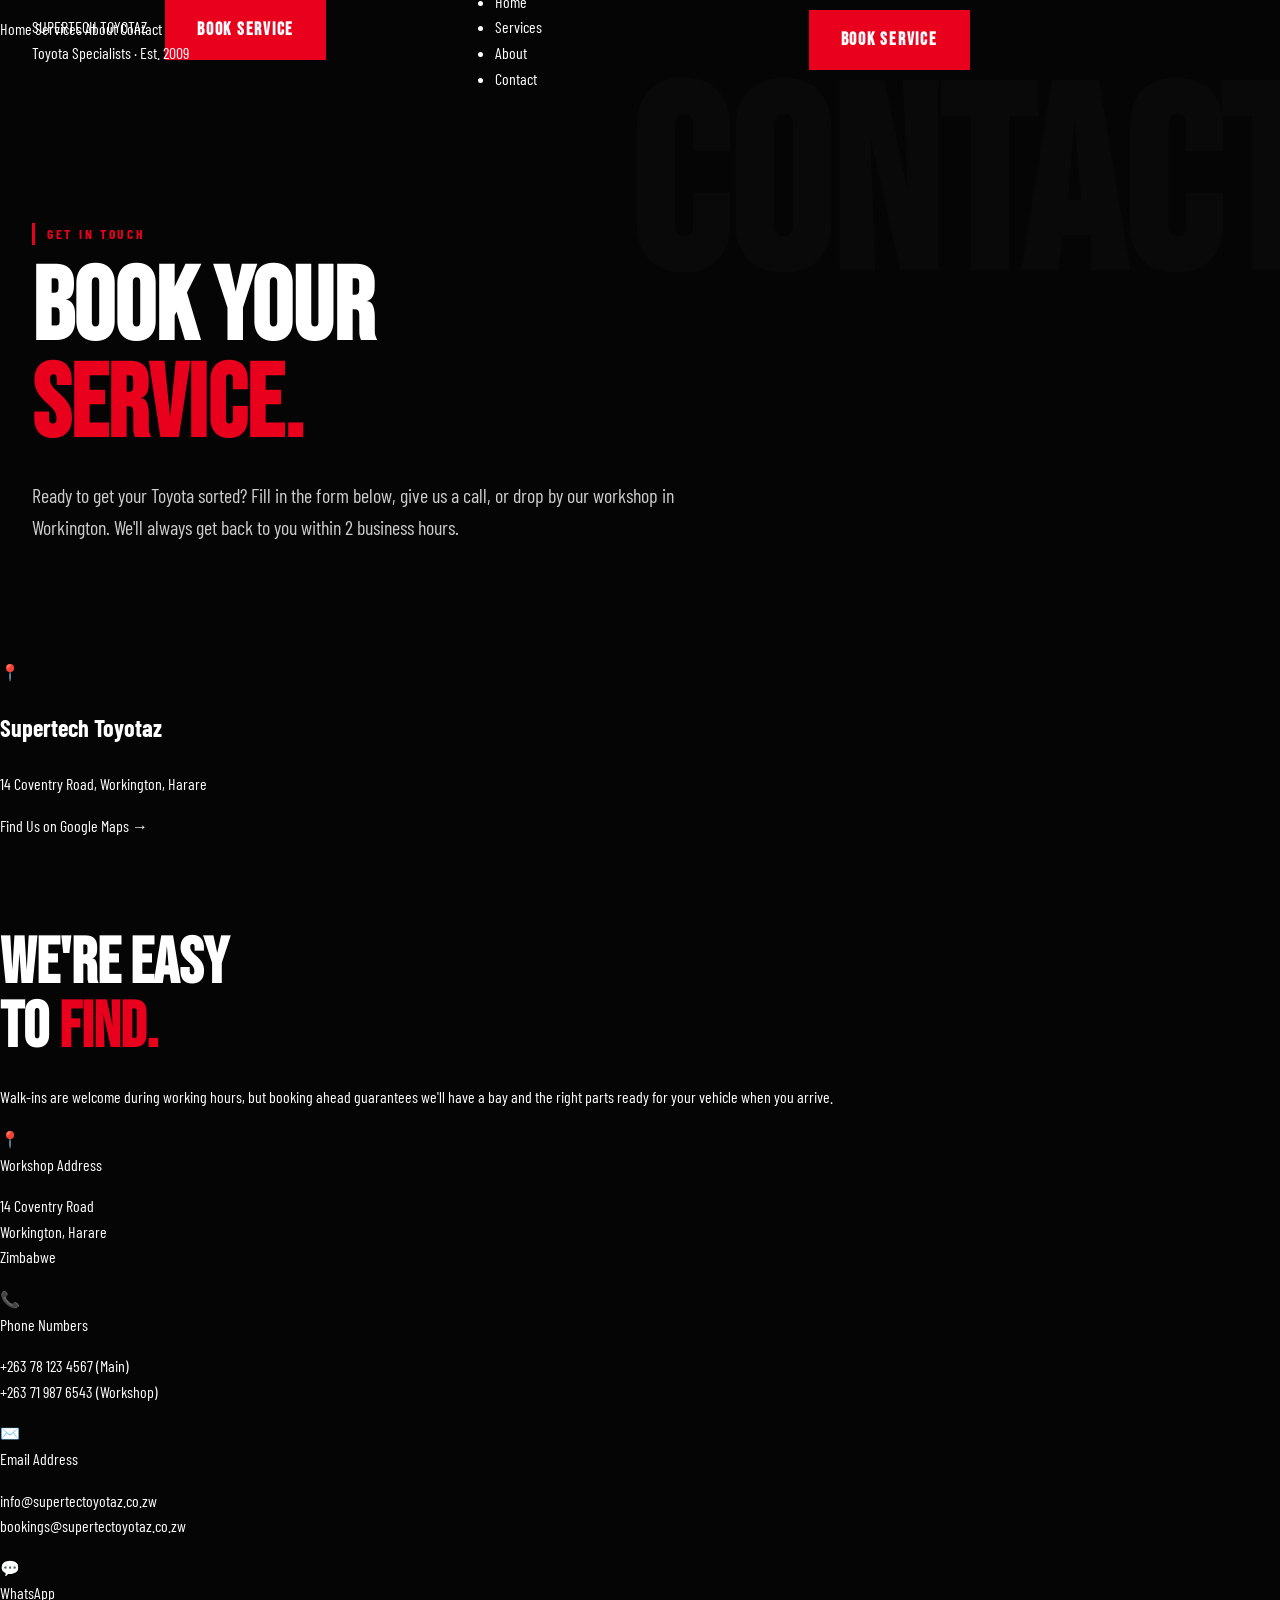
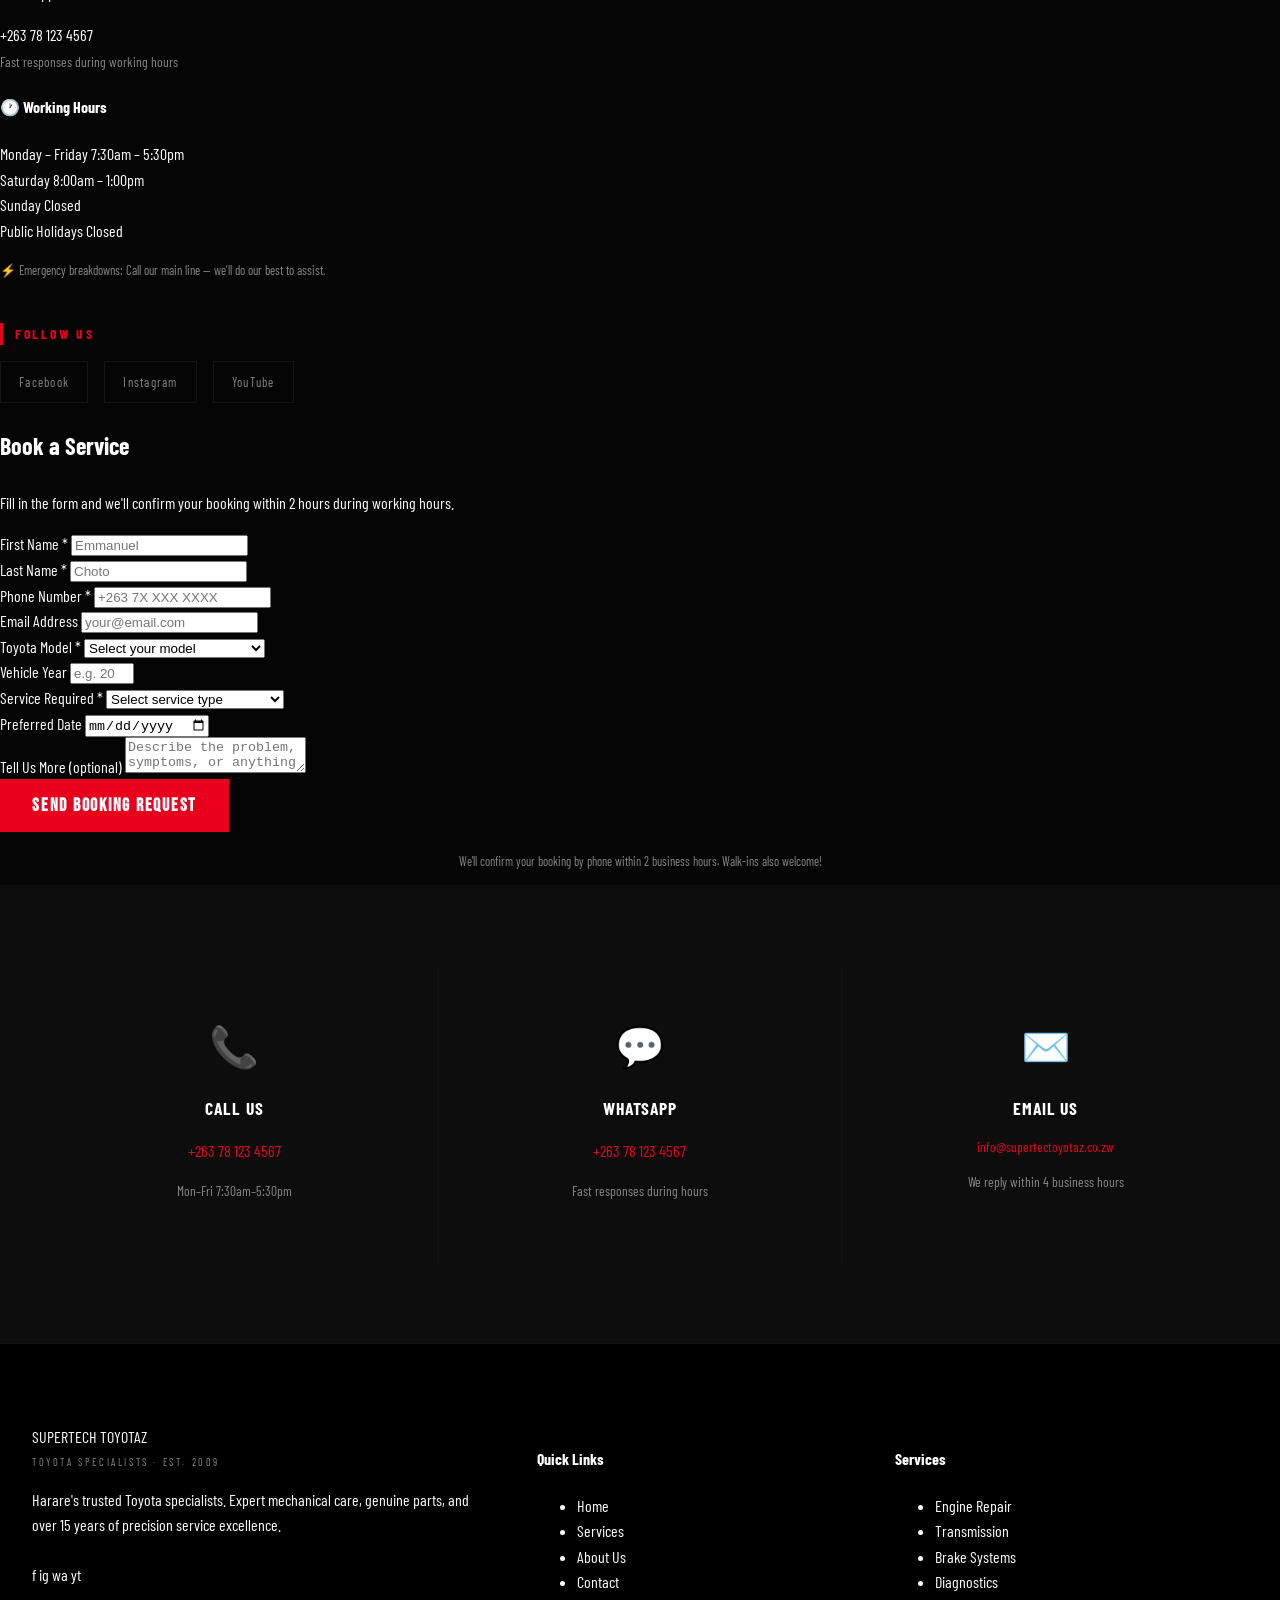
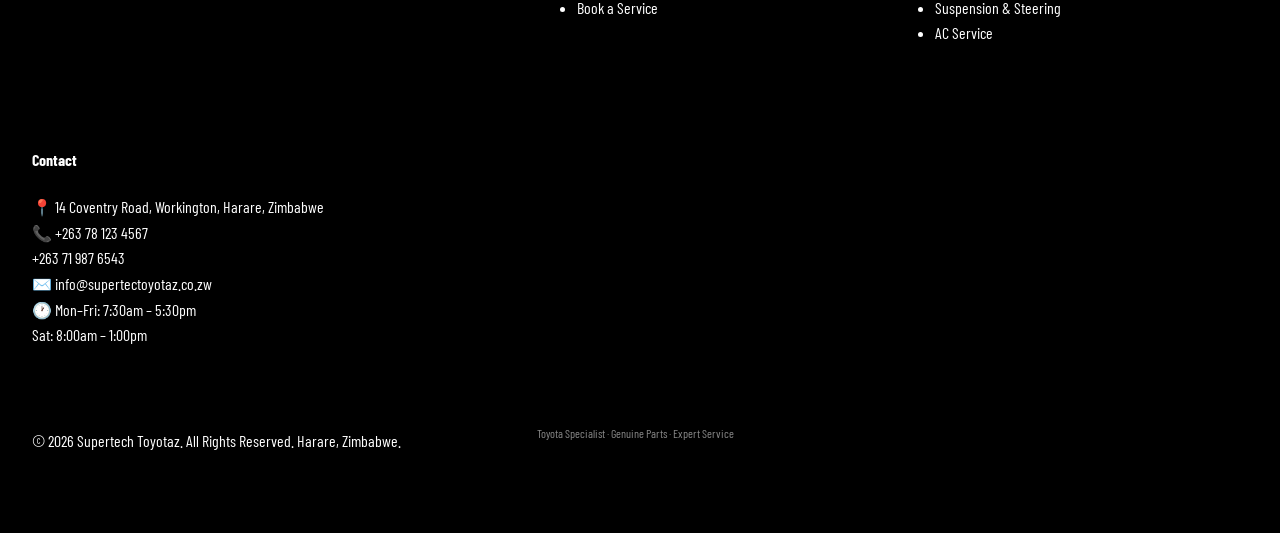
<file: contact.html>
<!DOCTYPE html>
<html lang="en">
<head>
  <meta charset="UTF-8" />
  <meta name="viewport" content="width=device-width, initial-scale=1.0" />
  <meta name="description" content="Contact Supertech Toyotaz — book a service, get a quote or find us in Workington, Harare, Zimbabwe." />
  <title>Contact & Book | Supertech Toyotaz — Harare</title>
  <link rel="icon" href="data:image/svg+xml,<svg xmlns='http://www.w3.org/2000/svg' viewBox='0 0 100 100'><text y='.9em' font-size='90'>🔧</text></svg>" />
  <link rel="stylesheet" href="css/global.css" />
  <link rel="stylesheet" href="css/pages.css" />
</head>
<body class="noise">

  <!-- ===== PAGE HERO ===== -->
  <div class="page-hero">
    <div class="bg-text">CONTACT</div>
    <div class="section-label" data-reveal="left"><span>Get In Touch</span></div>
    <h1 class="h1" data-reveal="up">
      Book Your<br>
      <span style="color:var(--red)">Service.</span>
    </h1>
    <p data-reveal="up" class="delay-2">
      Ready to get your Toyota sorted? Fill in the form below, give us a call, or drop by our workshop in Workington. We'll always get back to you within 2 business hours.
    </p>
  </div>

  <!-- ===== MAP ===== -->
  <div class="map-section">
    <div class="map-placeholder">
      <div class="map-pin">
        <div class="map-pin-icon">📍</div>
        <h3>Supertech Toyotaz</h3>
        <p>14 Coventry Road, Workington, Harare</p>
      </div>
    </div>
    <div class="map-overlay">Find Us on Google Maps →</div>
  </div>

  <!-- ===== CONTACT LAYOUT ===== -->
  <div class="contact-layout">

    <!-- INFO COLUMN -->
    <div class="contact-info">
      <div class="section-label" data-reveal="left"><span>Our Details</span></div>
      <h2 class="h2" data-reveal="up">We're Easy<br>to <span style="color:var(--red)">Find.</span></h2>
      <p data-reveal="up">
        Walk-ins are welcome during working hours, but booking ahead guarantees we'll have a bay and the right parts ready for your vehicle when you arrive.
      </p>

      <div class="contact-details">
        <div class="contact-detail-item" data-reveal="left">
          <div class="contact-detail-icon">📍</div>
          <div class="contact-detail-text">
            <div class="label">Workshop Address</div>
            <p>14 Coventry Road<br>Workington, Harare<br>Zimbabwe</p>
          </div>
        </div>

        <div class="contact-detail-item" data-reveal="left" class="delay-1">
          <div class="contact-detail-icon">📞</div>
          <div class="contact-detail-text">
            <div class="label">Phone Numbers</div>
            <p>
              <a href="tel:+263781234567" data-phone style="color:var(--grey-lt);transition:color 0.3s" onmouseover="this.style.color='var(--red)'" onmouseout="this.style.color='var(--grey-lt)'">+263 78 123 4567</a> (Main)<br>
              <a href="tel:+263719876543" data-phone style="color:var(--grey-lt);transition:color 0.3s" onmouseover="this.style.color='var(--red)'" onmouseout="this.style.color='var(--grey-lt)'">+263 71 987 6543</a> (Workshop)
            </p>
          </div>
        </div>

        <div class="contact-detail-item" data-reveal="left" class="delay-2">
          <div class="contact-detail-icon">✉️</div>
          <div class="contact-detail-text">
            <div class="label">Email Address</div>
            <p>
              <a href="mailto:info@supertectoyotaz.co.zw" style="color:var(--grey-lt);transition:color 0.3s" onmouseover="this.style.color='var(--red)'" onmouseout="this.style.color='var(--grey-lt)'">info@supertectoyotaz.co.zw</a><br>
              <a href="mailto:bookings@supertectoyotaz.co.zw" style="color:var(--grey-lt);transition:color 0.3s" onmouseover="this.style.color='var(--red)'" onmouseout="this.style.color='var(--grey-lt)'">bookings@supertectoyotaz.co.zw</a>
            </p>
          </div>
        </div>

        <div class="contact-detail-item" data-reveal="left" class="delay-3">
          <div class="contact-detail-icon">💬</div>
          <div class="contact-detail-text">
            <div class="label">WhatsApp</div>
            <p>
              <a href="https://wa.me/263781234567" target="_blank" style="color:var(--grey-lt);transition:color 0.3s" onmouseover="this.style.color='var(--red)'" onmouseout="this.style.color='var(--grey-lt)'">+263 78 123 4567</a><br>
              <span style="color:var(--grey);font-size:0.85rem">Fast responses during working hours</span>
            </p>
          </div>
        </div>
      </div>

      <div class="hours-grid" data-reveal="up">
        <h4>🕐 Working Hours</h4>
        <div class="hours-row">
          <span class="day">Monday – Friday</span>
          <span class="time">7:30am – 5:30pm</span>
        </div>
        <div class="hours-row">
          <span class="day">Saturday</span>
          <span class="time">8:00am – 1:00pm</span>
        </div>
        <div class="hours-row">
          <span class="day">Sunday</span>
          <span class="time closed">Closed</span>
        </div>
        <div class="hours-row">
          <span class="day">Public Holidays</span>
          <span class="time closed">Closed</span>
        </div>
        <p style="margin-top:1rem;font-size:0.8rem;color:var(--grey)">⚡ Emergency breakdowns: Call our main line — we'll do our best to assist.</p>
      </div>

      <!-- Social -->
      <div style="margin-top:2.5rem" data-reveal="up">
        <div class="section-label" style="margin-bottom:1rem"><span>Follow Us</span></div>
        <div style="display:flex;gap:1rem;flex-wrap:wrap">
          <a href="#" style="display:flex;align-items:center;gap:0.5rem;padding:10px 18px;border:1px solid var(--dark-3);color:var(--grey);font-family:var(--font-cond);font-size:0.8rem;letter-spacing:0.1em;transition:all 0.3s" onmouseover="this.style.borderColor='var(--red)';this.style.color='var(--white)'" onmouseout="this.style.borderColor='var(--dark-3)';this.style.color='var(--grey)'">
            Facebook
          </a>
          <a href="#" style="display:flex;align-items:center;gap:0.5rem;padding:10px 18px;border:1px solid var(--dark-3);color:var(--grey);font-family:var(--font-cond);font-size:0.8rem;letter-spacing:0.1em;transition:all 0.3s" onmouseover="this.style.borderColor='var(--red)';this.style.color='var(--white)'" onmouseout="this.style.borderColor='var(--dark-3)';this.style.color='var(--grey)'">
            Instagram
          </a>
          <a href="#" style="display:flex;align-items:center;gap:0.5rem;padding:10px 18px;border:1px solid var(--dark-3);color:var(--grey);font-family:var(--font-cond);font-size:0.8rem;letter-spacing:0.1em;transition:all 0.3s" onmouseover="this.style.borderColor='var(--red)';this.style.color='var(--white)'" onmouseout="this.style.borderColor='var(--dark-3)';this.style.color='var(--grey)'">
            YouTube
          </a>
        </div>
      </div>
    </div>

    <!-- FORM COLUMN -->
    <div class="contact-form-wrap" data-reveal="up">
      <div class="form-header">
        <h3>Book a Service</h3>
        <p>Fill in the form and we'll confirm your booking within 2 hours during working hours.</p>
      </div>

      <form class="contact-form" novalidate>
        <div class="form-row">
          <div class="form-group">
            <label for="first-name">First Name *</label>
            <input type="text" id="first-name" name="first_name" placeholder="Emmanuel" required />
          </div>
          <div class="form-group">
            <label for="last-name">Last Name *</label>
            <input type="text" id="last-name" name="last_name" placeholder="Choto" required />
          </div>
        </div>

        <div class="form-row">
          <div class="form-group">
            <label for="phone">Phone Number *</label>
            <input type="tel" id="phone" name="phone" placeholder="+263 7X XXX XXXX" required />
          </div>
          <div class="form-group">
            <label for="email">Email Address</label>
            <input type="email" id="email" name="email" placeholder="your@email.com" />
          </div>
        </div>

        <div class="form-row">
          <div class="form-group">
            <label for="vehicle-model">Toyota Model *</label>
            <select id="vehicle-model" name="vehicle_model" required>
              <option value="" disabled selected>Select your model</option>
              <optgroup label="SUVs">
                <option>Land Cruiser 70 Series</option>
                <option>Land Cruiser 200 Series</option>
                <option>Land Cruiser 300 Series</option>
                <option>Land Cruiser Prado</option>
                <option>Fortuner</option>
                <option>RAV4</option>
              </optgroup>
              <optgroup label="Bakkies & Commercial">
                <option>Hilux (Single Cab)</option>
                <option>Hilux (Double Cab)</option>
                <option>Hiace</option>
                <option>Dyna</option>
              </optgroup>
              <optgroup label="Sedans & Hatchbacks">
                <option>Corolla</option>
                <option>Camry</option>
                <option>Yaris</option>
                <option>Vitz</option>
              </optgroup>
              <optgroup label="Hybrid">
                <option>Prius</option>
                <option>Yaris Cross Hybrid</option>
                <option>HiLux Hybrid</option>
              </optgroup>
              <option value="other">Other Toyota Model</option>
            </select>
          </div>
          <div class="form-group">
            <label for="vehicle-year">Vehicle Year</label>
            <input type="number" id="vehicle-year" name="vehicle_year" placeholder="e.g. 2018" min="1985" max="2025" />
          </div>
        </div>

        <div class="form-group">
          <label for="service-type">Service Required *</label>
          <select id="service-type" name="service_type" required>
            <option value="" disabled selected>Select service type</option>
            <option>Basic Service (Oil & Filter)</option>
            <option>Full Service</option>
            <option>Major Service</option>
            <option>Engine Repair / Rebuild</option>
            <option>Transmission / Gearbox</option>
            <option>Brake System</option>
            <option>Computer Diagnostic</option>
            <option>Air Conditioning</option>
            <option>Suspension & Steering</option>
            <option>Electrical Fault</option>
            <option>Pre-Purchase Inspection</option>
            <option>Other / Not Sure</option>
          </select>
        </div>

        <div class="form-group">
          <label for="preferred-date">Preferred Date</label>
          <input type="date" id="preferred-date" name="preferred_date" />
        </div>

        <div class="form-group">
          <label for="message">Tell Us More (optional)</label>
          <textarea id="message" name="message" placeholder="Describe the problem, symptoms, or anything else we should know about your vehicle..."></textarea>
        </div>

        <button type="submit" class="btn btn-primary btn-arrow form-submit">Send Booking Request</button>

        <p style="font-size:0.78rem;color:var(--grey);margin-top:1.25rem;text-align:center">
          We'll confirm your booking by phone within 2 business hours. Walk-ins also welcome!
        </p>
      </form>
    </div>
  </div>

  <!-- ===== QUICK ACTIONS ===== -->
  <section style="background:var(--dark-2);padding:80px var(--gutter)">
    <div style="max-width:var(--max-w);margin:0 auto">
      <div class="grid-3" style="gap:1px;background:var(--dark-3)">
        <a href="tel:+263781234567" style="display:block;background:var(--dark-2);padding:3rem;text-align:center;transition:background 0.3s" onmouseover="this.style.background='var(--dark-3)'" onmouseout="this.style.background='var(--dark-2)'">
          <div style="font-size:2.5rem;margin-bottom:1rem">📞</div>
          <h3 style="font-family:var(--font-cond);font-size:1.1rem;font-weight:700;text-transform:uppercase;letter-spacing:0.05em;margin-bottom:0.5rem">Call Us</h3>
          <p style="color:var(--red);font-family:var(--font-cond);font-size:1rem">+263 78 123 4567</p>
          <p style="color:var(--grey);font-size:0.85rem;margin-top:0.5rem">Mon–Fri 7:30am–5:30pm</p>
        </a>
        <a href="https://wa.me/263781234567" target="_blank" style="display:block;background:var(--dark-2);padding:3rem;text-align:center;transition:background 0.3s" onmouseover="this.style.background='var(--dark-3)'" onmouseout="this.style.background='var(--dark-2)'">
          <div style="font-size:2.5rem;margin-bottom:1rem">💬</div>
          <h3 style="font-family:var(--font-cond);font-size:1.1rem;font-weight:700;text-transform:uppercase;letter-spacing:0.05em;margin-bottom:0.5rem">WhatsApp</h3>
          <p style="color:var(--red);font-family:var(--font-cond);font-size:1rem">+263 78 123 4567</p>
          <p style="color:var(--grey);font-size:0.85rem;margin-top:0.5rem">Fast responses during hours</p>
        </a>
        <a href="mailto:info@supertectoyotaz.co.zw" style="display:block;background:var(--dark-2);padding:3rem;text-align:center;transition:background 0.3s" onmouseover="this.style.background='var(--dark-3)'" onmouseout="this.style.background='var(--dark-2)'">
          <div style="font-size:2.5rem;margin-bottom:1rem">✉️</div>
          <h3 style="font-family:var(--font-cond);font-size:1.1rem;font-weight:700;text-transform:uppercase;letter-spacing:0.05em;margin-bottom:0.5rem">Email Us</h3>
          <p style="color:var(--red);font-family:var(--font-cond);font-size:0.85rem">info@supertectoyotaz.co.zw</p>
          <p style="color:var(--grey);font-size:0.85rem;margin-top:0.5rem">We reply within 4 business hours</p>
        </a>
      </div>
    </div>
  </section>

  <script src="js/global.js"></script>
  <script src="js/pages.js"></script>
  <script>document.addEventListener('DOMContentLoaded', () => STPAGES.initContactPage());</script>
</body>
</html>
</file>
<file: css/global.css>
/* =============================================
   SUPERTECH TOYOTAZ — GLOBAL STYLES
   Refactored: Modern Industrial Precision
   ============================================= */

@import url('https://fonts.googleapis.com/css2?family=Bebas+Neue&family=Barlow:ital,wght@0,300;0,400;0,500;0,600;0,700;1,300&family=Barlow+Condensed:wght@400;600;700&display=swap');

/* ---- 1. DESIGN TOKENS ---- */
:root {
  /* Brand Colors */
  --clr-red:       #E8001D;
  --clr-red-rgb:   232, 0, 29; /* For translucent variations */
  --clr-red-dark:  #A8001A;
  --clr-black:     #0A0A0A;
  --clr-dark-1:    #111111;
  --clr-dark-2:    #1A1A1A;
  --clr-grey:      #888888;
  --clr-white:     #F5F5F0;

  /* Typography */
  --ff-display: 'Bebas Neue', sans-serif;
  --ff-cond:    'Barlow Condensed', sans-serif;
  --ff-body:    'Barlow', sans-serif;

  /* Layout */
  --nav-h:   80px;
  --max-w:   1280px;
  --gutter:  clamp(1.5rem, 5vw, 4rem);
  
  /* Shared Transitions */
  --ease: cubic-bezier(0.25, 0.46, 0.45, 0.94);
  --ts-fast: 0.2s var(--ease);
  --ts-base: 0.4s var(--ease);
}

/* ---- 2. MODERN RESET & BASE ---- */
*, *::before, *::after { box-sizing: border-box; }

:where(html) {
  scroll-behavior: smooth;
  font-size: 16px;
}

/* Strip browser default bullet layouts */
.nav__menu {
  display: flex;             /* Forces links onto a clean horizontal line */
  align-items: center;       /* Centers links vertically */
  gap: 2.5rem;               /* Adds uniform space between menu items */
  list-style: none;          /* THE FIX: Removes the bullet points entirely */
  margin: 0;
  padding: 0;
}

/* Ensure individual wrapper line items don't add hidden padding */
.nav__menu li {
  list-style-type: none;     /* Double safety block to kill bullets */
  margin: 0;
  padding: 0;
}

/* Setup structural flex grid rules for the entire bar container */
.nav__container {
  width: 100%;
  max-width: 1400px;
  margin: 0 auto;
  padding: 0 2rem;
  display: flex;
  justify-content: space-between; /* Pushes Logo to left, Menu to middle, CTA to right */
  align-items: center;
}

/* Quick styles for the layout matching image_ee319d */
.nav__phone {
  font-family: 'Barlow Condensed', sans-serif;
  color: #fff;
  text-decoration: none;
  font-weight: 700;
  font-size: 1.2rem;
  margin-right: 1.5rem;
}

/* ---- SITE FOOTER STYLES ---- */
.site-footer {
  background: #0a0a0a;
  color: #fff;
  padding: 4rem 0 0 0;
  border-top: 3px solid #E8001D; /* Clean red accent line on top */
  font-family: 'Barlow Condensed', sans-serif;
  letter-spacing: 0.05em;
}

.footer__container {
  max-width: 1400px;
  margin: 0 auto;
  padding: 0 2rem 3rem 2rem;
  display: grid;
  grid-template-columns: 2fr 1fr 1fr; /* Brand gets more room */
  gap: 3rem;
}

/* Column General Styling */
.footer__col {
  display: flex;
  flex-direction: column;
}

.footer__title {
  font-family: 'Bebas Neue', sans-serif;
  font-size: 1.4rem;
  color: #fff;
  text-transform: uppercase;
  margin-bottom: 1.5rem;
  letter-spacing: 1px;
}

/* Description Text */
.footer__description {
  color: #999;
  font-size: 0.95rem;
  line-height: 1.6;
  margin-top: 1rem;
  max-width: 320px;
}

/* Lists Reset */
.footer__links, 
.footer__info {
  list-style: none;
  padding: 0;
  margin: 0;
  display: flex;
  flex-direction: column;
  gap: 0.75rem;
}

/* Links Styling */
.footer__links a {
  color: #aaa;
  text-decoration: none;
  font-weight: 500;
  font-size: 0.95rem;
  text-transform: uppercase;
  transition: color 0.2s ease, padding-left 0.2s ease;
}

.footer__links a:hover {
  color: #E8001D;
  padding-left: 5px; /* Subtle kinetic slide out on hover */
}

/* Contact Info Items */
.footer__info li {
  color: #aaa;
  font-size: 0.95rem;
  display: flex;
  align-items: center;
  gap: 10px;
}

.footer__info .icon {
  color: #E8001D;
}

/* Bottom Copyright Strip */
.footer__bottom {
  background: #050505;
  border-top: 1px solid #1a1a1a;
  padding: 1.5rem 0;
  color: #666;
  font-size: 0.85rem;
}

.footer__bottom-container {
  max-width: 1400px;
  margin: 0 auto;
  padding: 0 2rem;
  display: flex;
  justify-content: space-between;
  align-items: center;
}

.footer__dev-link {
  color: #999;
  text-decoration: none;
  font-weight: 600;
}

.footer__dev-link:hover {
  color: #E8001D;
}

/* Responsive Breakpoint for Mobile/Tablets */
@media (max-width: 900px) {
  .footer__container {
    grid-template-columns: 1fr; /* Stacks column by column */
    gap: 2.5rem;
  }
  
  .footer__bottom-container {
    flex-direction: column;
    gap: 0.5rem;
    text-align: center;
  }
}

body {
  background: var(--clr-black);
  color: var(--clr-white);
  font-family: var(--ff-body);
  line-height: 1.6;
  overflow-x: hidden;
  cursor: none; /* Hide default for custom cursor */
}

:where(a) { color: inherit; text-decoration: none; display: inline-block; }
:where(img) { display: block; max-width: 100%; height: auto; object-fit: cover; }
:where(button) { cursor: none; border: none; background: none; font-family: inherit; }

/* ---- 3. CUSTOM CURSOR (Performance Optimized) ---- */
.cursor-wrapper {
  position: fixed;
  top: 0; left: 0;
  pointer-events: none;
  z-index: 9999;
}

.cursor-dot {
  width: 12px; height: 12px;
  background: var(--clr-red);
  border-radius: 50%;
  mix-blend-mode: difference;
  transition: transform var(--ts-fast);
}

.cursor-outline {
  width: 40px; height: 40px;
  border: 1px solid rgba(var(--clr-red-rgb), 0.4);
  border-radius: 50%;
  margin: -14px 0 0 -14px; /* Offset to center */
  transition: all var(--ts-base);
}

/* Cursor Interaction States */
body:has(a:hover, button:hover) .cursor-dot { transform: scale(3); background: var(--clr-white); }
body:has(a:hover, button:hover) .cursor-outline { opacity: 0; }

/* ---- 4. NAVIGATION COMPONENT ---- */
.nav {
  position: fixed;
  inset: 0 0 auto 0;
  height: var(--nav-h);
  z-index: 1000;
  display: flex;
  align-items: center;
  justify-content: space-between;
  padding: 0 var(--gutter);
  transition: background var(--ts-base), backdrop-filter var(--ts-base);
}

.nav--scrolled {
  background: rgba(10, 10, 10, 0.85);
  border-bottom: 1px solid rgba(var(--clr-red-rgb), 0.2);
  backdrop-filter: blur(15px);
}

.nav__logo {
  display: flex; flex-direction: column; line-height: 1;
}

.nav__logo .brand {
  font-family: var(--ff-display);
  font-size: 1.8rem;
  letter-spacing: 0.05em;
}

.nav__logo span { color: var(--clr-red); }

.nav__links {
  display: flex; gap: clamp(1rem, 3vw, 2.5rem); align-items: center;
}

.nav__link {
  font-family: var(--ff-cond);
  font-size: 0.85rem;
  letter-spacing: 0.15em;
  text-transform: uppercase;
  color: var(--clr-grey);
  position: relative;
  transition: color var(--ts-fast);
}

.nav__link:hover, .nav__link.is-active { color: var(--clr-white); }

.nav__link::after {
  content: '';
  position: absolute;
  inset: auto 0 -4px 0;
  height: 2px;
  background: var(--clr-red);
  transform: scaleX(0);
  transition: transform var(--ts-fast);
}

.nav__link:hover::after, .nav__link.is-active::after { transform: scaleX(1); }

/* ---- 5. HEADINGS & TYPOGRAPHY ---- */
.text-display {
  font-family: var(--ff-display);
  text-transform: uppercase;
  line-height: 0.9;
}

h1, .h1 { font-size: clamp(4rem, 12vw, 9rem); }
h2, .h2 { font-size: clamp(2.5rem, 8vw, 5.5rem); }
h3, .h3 { font-family: var(--ff-cond); font-size: 1.5rem; font-weight: 700; }

.section-label {
  display: flex; align-items: center; gap: 1rem;
  font-family: var(--ff-cond);
  font-size: 0.75rem;
  letter-spacing: 0.3em;
  color: var(--clr-red);
  text-transform: uppercase;
}

.section-label::before {
  content: ''; width: 40px; height: 2px; background: currentColor;
}

/* ---- 6. BUTTON SYSTEM ---- */
.btn {
  display: inline-flex;
  align-items: center;
  gap: 1rem;
  padding: 1rem 2.5rem;
  font-family: var(--ff-cond);
  font-size: 0.9rem;
  font-weight: 700;
  letter-spacing: 0.15em;
  text-transform: uppercase;
  border-radius: 0; /* Industrial feel */
  transition: all var(--ts-fast);
}

.btn--primary {
  background: var(--clr-red);
  color: var(--clr-white);
}

.btn--primary:hover {
  background: var(--clr-red-dark);
  transform: skewX(-5deg); /* Bold industrial motion */
}

.btn--outline {
  border: 2px solid var(--clr-white);
  color: var(--clr-white);
}

.btn--outline:hover {
  background: var(--clr-white);
  color: var(--clr-black);
}

/* ---- 7. UTILITIES & GRIDS ---- */
.section {
  padding-block: clamp(4rem, 10vw, 8rem);
  padding-inline: var(--gutter);
  max-width: var(--max-w);
  margin-inline: auto;
}

.grid {
  display: grid;
  gap: 2rem;
}

@media (min-width: 768px) {
  .grid--2 { grid-template-columns: repeat(2, 1fr); }
  .grid--3 { grid-template-columns: repeat(3, 1fr); }
  .grid--4 { grid-template-columns: repeat(4, 1fr); }
}

/* Industrial Card */
.card {
  background: var(--clr-dark-2);
  padding: 2.5rem;
  border: 1px solid transparent;
  transition: var(--ts-base);
}

.card:hover {
  border-color: rgba(var(--clr-red-rgb), 0.5);
  background: var(--clr-dark-1);
}

/* ---- 8. OVERLAYS & TEXTURES ---- */
.noise-overlay {
  position: fixed; inset: 0;
  background-image: url("data:image/svg+xml,%3Csvg viewBox='0 0 200 200' xmlns='http://www.w3.org/2000/svg'%3E%3Cfilter id='n'%3E%3CfeTurbulence type='fractalNoise' baseFrequency='0.65' numOctaves='3' stitchTiles='stitch'/%3E%3C/filter%3E%3Crect width='100%25' height='100%25' filter='url(%23n)' opacity='0.05'/%3E%3C/svg%3E");
  pointer-events: none;
  z-index: 9998;
}

/* ---- 9. RESPONSIVE ADJUSTMENTS ---- */
@media (max-width: 768px) {
  body { cursor: auto; }
  .cursor-wrapper { display: none; }
  
  .nav__links { display: none; }
  
  .nav__hamburger {
    display: flex; flex-direction: column; gap: 6px;
  }
  
  .nav__hamburger span {
    width: 30px; height: 2px; background: var(--clr-white);
  }
}
</file>
<file: css/pages.css>
/* ==========================================
   SUPERTECH TOYOTAZ — ABOUT PAGE STYLES
   File: css/pages.css
   ========================================== */

/* --- ROOT UTILITIES & DESIGN SYSTEM TOKENS --- */
:root {
  --red: #E8001D;
  --dark-1: #050505;
  --dark-2: #0d0d0d;
  --dark-3: #141414;
  --white: #ffffff;
  --grey: #888888;
  --grey-light: #cccccc;
  --border-color: rgba(255, 255, 255, 0.08);
  --max-w: 1400px;
  --gutter: 2rem;
  --ff-display: 'Bebas Neue', sans-serif;
  --ff-body: 'Barlow Condensed', sans-serif;
  --ts-base: all 0.4s cubic-bezier(0.165, 0.84, 0.44, 1);
}

/* Base Body Override Guard */
body.noise {
  background-color: var(--dark-1);
  color: var(--white);
  font-family: var(--ff-body);
  margin: 0;
  padding: 0;
  overflow-x: hidden;
}

/* Layout Container Reset */
.container {
  width: 100%;
  max-width: var(--max-w);
  margin: 0 auto;
  padding-inline: var(--gutter);
  box-sizing: border-box;
}

/* Typography Defaults */
.h1 {
  font-family: var(--ff-display);
  font-size: clamp(3.5rem, 8vw, 6.5rem);
  line-height: 0.95;
  text-transform: uppercase;
  margin: 0 0 1.5rem 0;
  color: var(--white);
}

.h2 {
  font-family: var(--ff-display);
  font-size: clamp(2.5rem, 5vw, 4rem);
  line-height: 1;
  text-transform: uppercase;
  margin-bottom: 1.5rem;
  color: var(--white);
}

.h3 {
  font-family: var(--ff-display);
  font-size: 1.8rem;
  letter-spacing: 0.05em;
  color: var(--white);
  text-transform: uppercase;
}

/* Section Labels */
.section-label {
  display: inline-block;
  color: var(--red);
  font-weight: 700;
  font-size: 0.85rem;
  letter-spacing: 0.2em;
  text-transform: uppercase;
  margin-bottom: 1rem;
  border-left: 3px solid var(--red);
  padding-left: 12px;
}

/* ==========================================
   1. PAGE HERO
   ========================================== */
.page-hero {
  position: relative;
  padding: 10rem var(--gutter) 6rem;
  max-width: var(--max-w);
  margin: 0 auto;
  background: var(--dark-1);
  overflow: hidden;
}

.page-hero .bg-text {
  position: absolute;
  top: 2rem;
  right: -2rem;
  font-family: var(--ff-display);
  font-size: clamp(8rem, 20vw, 18rem);
  color: rgba(255, 255, 255, 0.02);
  line-height: 0.8;
  user-select: none;
  pointer-events: none;
  font-weight: 900;
}

.page-hero p {
  font-size: 1.25rem;
  color: var(--grey-light);
  max-width: 650px;
  line-height: 1.6;
}

/* ==========================================
   2. STATS SECTION
   ========================================== */
.stats-section {
  background: var(--dark-2);
  border-y: 1px solid var(--border-color);
  padding-block: 4rem;
}

.stats-inner {
  max-width: var(--max-w);
  margin: 0 auto;
  padding-inline: var(--gutter);
  display: grid;
  grid-template-columns: repeat(auto-fit, minmax(220px, 1fr));
  gap: 2.5rem;
}

.stat-item {
  border-left: 2px solid var(--red);
  padding-left: 1.5rem;
}

.stat-item .number {
  font-family: var(--ff-display);
  font-size: clamp(3rem, 5vw, 4.5rem);
  color: var(--white);
  line-height: 1;
  margin-bottom: 0.25rem;
}

.stat-item .label {
  color: var(--grey);
  font-size: 0.95rem;
  text-transform: uppercase;
  letter-spacing: 0.1em;
}

/* ==========================================
   3. STORY SECTION
   ========================================== */
.story-section {
  padding-block: 8rem;
  max-width: var(--max-w);
  margin: 0 auto;
  padding-inline: var(--gutter);
}

.story-layout {
  display: grid;
  grid-template-columns: 1fr 1.2fr;
  gap: 5rem;
  align-items: start;
  margin-top: 2rem;
}

/* Visual Collage Wrapper */
.story-visual {
  position: relative;
  min-height: 500px;
}

.story-img-main {
  width: 85%;
  height: 450px;
  background: #1a1a1a url('../img/workshop-main.jpg') center/cover no-repeat;
  border: 1px solid var(--border-color);
  position: relative;
}

.story-img-accent {
  position: absolute;
  bottom: -2rem;
  right: 0;
  width: 55%;
  height: 280px;
  background: #252525 url('../img/workshop-accent.jpg') center/cover no-repeat;
  border: 4px solid var(--dark-1);
  box-shadow: 0 20px 40px rgba(0,0,0,0.5);
}

.story-text p {
  color: var(--grey-light);
  font-size: 1.05rem;
  line-height: 1.7;
  margin-bottom: 1.5rem;
}

/* Master Tech Blockquote */
.story-quote {
  background: var(--dark-2);
  border-left: 4px solid var(--red);
  padding: 2rem;
  margin-block: 2.5rem;
}

.story-quote blockquote {
  margin: 0 0 1rem 0;
  font-size: 1.2rem;
  font-style: italic;
  color: var(--white);
  line-height: 1.5;
}

.story-quote cite {
  font-family: var(--ff-body);
  font-size: 0.85rem;
  color: var(--red);
  text-transform: uppercase;
  letter-spacing: 0.1em;
  font-style: normal;
  font-weight: 700;
}

/* Buttons */
.btn {
  display: inline-flex;
  align-items: center;
  gap: 12px;
  padding: 1rem 2rem;
  font-family: var(--ff-display);
  font-size: 1.1rem;
  text-transform: uppercase;
  letter-spacing: 0.1em;
  text-decoration: none;
  transition: var(--ts-base);
  cursor: pointer;
}

.btn-primary {
  background: var(--red);
  color: var(--white);
}

.btn-primary:hover {
  background: #ff1a35;
  transform: translateY(-3px);
  box-shadow: 0 10px 25px rgba(232, 0, 29, 0.3);
}

.btn-dark {
  background: var(--dark-1);
  color: var(--white);
}

.btn-dark:hover {
  background: var(--white);
  color: var(--dark-1);
}

.btn-outline {
  border: 1px solid var(--white);
  color: var(--white);
}

.btn-outline:hover {
  background: var(--white);
  color: var(--dark-1);
}

/* ==========================================
   4. TIMELINE SECTION
   ========================================== */
.timeline-section {
  background: var(--dark-2);
  padding-block: 8rem;
  border-top: 1px solid var(--border-color);
}

.timeline-inner {
  max-width: var(--max-w);
  margin: 0 auto;
  padding-inline: var(--gutter);
}

.timeline {
  position: relative;
  margin-top: 4rem;
  padding-left: 2rem;
  border-left: 2px solid var(--border-color);
}

.timeline-item {
  position: relative;
  margin-bottom: 3.5rem;
  padding-left: 1.5rem;
}

.timeline-item::before {
  content: '';
  position: absolute;
  left: -2.6rem;
  top: 0.25rem;
  width: 1rem;
  height: 1rem;
  border-radius: 50%;
  background: var(--dark-1);
  border: 2px solid var(--red);
  transition: var(--ts-base);
}

.timeline-item:hover::before {
  background: var(--red);
  box-shadow: 0 0 15px var(--red);
}

.timeline-year {
  font-family: var(--ff-display);
  font-size: 1.5rem;
  color: var(--red);
  margin-bottom: 0.25rem;
}

.timeline-item h3 {
  margin-bottom: 0.5rem;
}

.timeline-item p {
  color: var(--grey);
  max-width: 700px;
  line-height: 1.6;
  font-size: 0.95rem;
}

/* ==========================================
   5. TEAM SECTION
   ========================================== */
.team-section {
  padding-block: 8rem;
  max-width: var(--max-w);
  margin: 0 auto;
  padding-inline: var(--gutter);
}

.team-grid {
  display: grid;
  grid-template-columns: repeat(auto-fit, minmax(260px, 1fr));
  gap: 2.5rem;
  margin-top: 3rem;
}

.team-card {
  background: var(--dark-2);
  border: 1px solid var(--border-color);
  transition: var(--ts-base);
}

.team-card:hover {
  transform: translateY(-8px);
  border-color: var(--red);
}

.team-photo {
  height: 280px;
  background: var(--dark-3);
  display: flex;
  align-items: center;
  justify-content: center;
  border-bottom: 1px solid var(--border-color);
}

.team-placeholder {
  font-family: var(--ff-display);
  font-size: 3.5rem;
  color: rgba(255, 255, 255, 0.15);
  letter-spacing: 2px;
}

.team-info {
  padding: 1.5rem;
}

.team-info h3 {
  font-size: 1.5rem;
  margin-bottom: 0.25rem;
}

.team-info .role {
  color: var(--red);
  font-size: 0.85rem;
  text-transform: uppercase;
  letter-spacing: 0.1em;
  font-weight: 700;
  margin-bottom: 0.75rem;
}

.team-info .certs {
  color: var(--grey);
  font-size: 0.85rem;
  line-height: 1.4;
}

/* ==========================================
   6. VALUES SECTION (GRID 3)
   ========================================== */
.grid-3 {
  display: grid;
  grid-template-columns: repeat(auto-fit, minmax(300px, 1fr));
  gap: 2.5rem;
}

.card {
  background: var(--dark-1);
  border: 1px solid var(--border-color);
  padding: 2.5rem;
  transition: var(--ts-base);
}

.card:hover {
  border-color: var(--red);
  transform: translateY(-5px);
}

/* ==========================================
   7. CTA BANNER
   ========================================== */
.cta-banner {
  background: var(--red);
  padding-block: 6rem;
  text-align: center;
  color: var(--white);
  padding-inline: var(--gutter);
}

.cta-banner h2 {
  font-family: var(--ff-display);
  font-size: clamp(3rem, 6vw, 5rem);
  line-height: 0.95;
  text-transform: uppercase;
  margin-bottom: 1rem;
}

.cta-banner p {
  font-size: 1.2rem;
  max-width: 600px;
  margin: 0 auto 2.5rem;
}

.cta-btns {
  display: flex;
  justify-content: center;
  gap: 1.5rem;
  flex-wrap: wrap;
}

/* ==========================================
   8. FOOTER STYLES
   ========================================== */
footer {
  background: #000000;
  border-top: 1px solid var(--border-color);
  padding-top: 5rem;
}

/* Target footer containers cleanly using class or direct structure */
footer > div:not(.footer__bottom) {
  max-width: var(--max-w);
  margin: 0 auto;
  padding-inline: var(--gutter);
  display: grid;
  grid-template-columns: 1.5fr 1fr 1.2fr;
  gap: 4rem;
  padding-bottom: 4rem;
}

.footer__col .logo-text {
  font-family: var(--ff-display);
  font-size: 1.8rem;
  color: var(--white);
  display: block;
}

.footer__col .logo-sub {
  font-family: var(--ff-display);
  font-size: 1rem;
  color: var(--red);
  letter-spacing: 0.2em;
  display: block;
}

.footer__description {
  color: var(--grey);
  font-size: 0.95rem;
  line-height: 1.6;
  margin-top: 1.2rem;
  max-width: 320px;
}

.footer__title {
  font-family: var(--ff-display);
  font-size: 1.4rem;
  color: var(--white);
  text-transform: uppercase;
  margin-bottom: 1.5rem;
  letter-spacing: 1px;
}

.footer__links, 
.footer__info {
  list-style: none;
  padding: 0;
  margin: 0;
}

.footer__links li {
  margin-bottom: 0.75rem;
}

.footer__links a {
  color: var(--grey);
  text-decoration: none;
  font-size: 0.95rem;
  transition: color 0.2s ease;
}

.footer__links a:hover {
  color: var(--red);
}

.footer__info li {
  color: var(--grey);
  font-size: 0.95rem;
  margin-bottom: 0.75rem;
  display: flex;
  align-items: center;
  gap: 10px;
}

.footer__bottom {
  border-top: 1px solid var(--border-color);
  background: #030303;
  padding-block: 1.5rem;
}

.footer__bottom-container {
  max-width: var(--max-w);
  margin: 0 auto;
  padding-inline: var(--gutter);
  display: flex;
  justify-content: space-between;
  align-items: center;
  font-size: 0.85rem;
  color: var(--grey);
}

.footer__dev-link {
  color: var(--white);
  text-decoration: none;
  font-weight: 700;
}

.footer__dev-link:hover {
  color: var(--red);
}

/* ==========================================
   9. RESPONSIVE BREAKPOINTS
   ========================================== */
@media (max-width: 992px) {
  .story-layout {
    grid-template-columns: 1fr;
    gap: 3rem;
  }

  .story-visual {
    min-height: 380px;
  }

  .story-img-main {
    width: 100%;
    height: 350px;
  }

  .story-img-accent {
    width: 50%;
    height: 200px;
    bottom: -1rem;
  }

  footer > div:not(.footer__bottom) {
    grid-template-columns: 1fr;
    gap: 2.5rem;
  }
}

@media (max-width: 600px) {
  .timeline {
    padding-left: 1.5rem;
  }
  
  .timeline-item {
    padding-left: 0.5rem;
  }

  .footer__bottom-container {
    flex-direction: column;
    gap: 0.5rem;
    text-align: center;
  }
}
</file>
